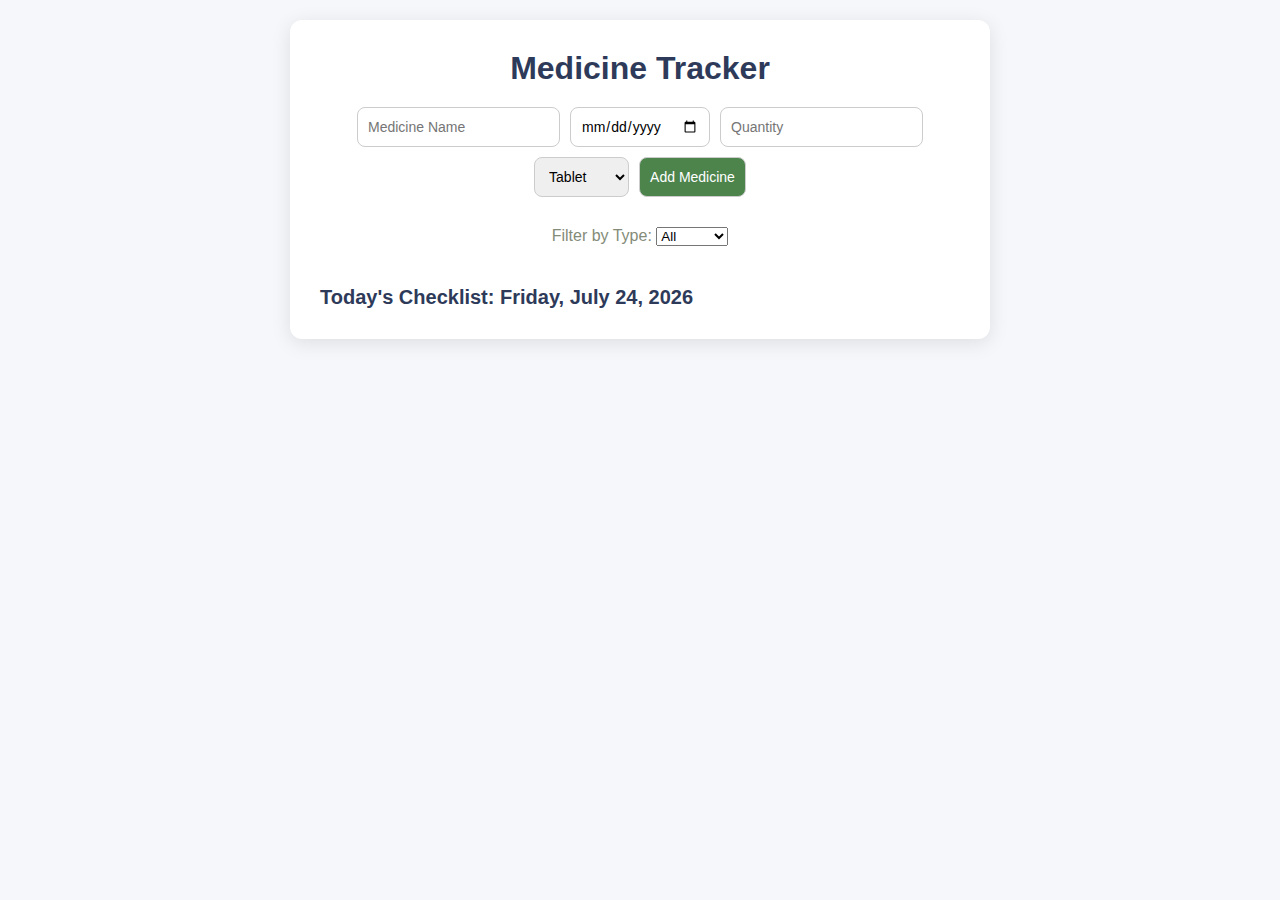
<file: index.html>
<!DOCTYPE html>
<html>
<head>

    <meta charset="UTF-8" />
    <meta name = "viewport" content="width=device-width,initial-scale=1.0">
    <title>Medicine Time Tracker</title>
    <link rel="stylesheet" href="style.css">
</head>
<body>
    <div class="container">
        <h1>Medicine Tracker</h1>
        <form id="medicineForm">
            <input type="text" id ="name" placeholder="Medicine Name" required />
            <input type="date" id ="expiry" required />
            <input type="number" id="quantity" placeholder="Quantity" min="1" required />
            <select id="type">
                <option value="Tablet">Tablet</option>
                <option value="Syrup">Syrup</option>
                <option value="Injection">Injection</option>
            </select>
            <button type="submit">Add Medicine</button>

        </form>
        <div class="filter-selection">
            <label for="filter">Filter by Type:</label>
            <select id="filter">
                <option value="All">All</option>
                <option value="Tablet">Tablet</option>
                <option value="Syrup">Syrup</option>
                <option value="Injection">Injection</option>
            </select>
        </div>
        <div class = "medicine-list" id="medicine-list"></div>
        <div class="daily-checklist">
            <h2 id="todayDate">Today's Checklist</h2>
            <ul id="checklist"></ul>
        </div> 
    </div>
    <script src="script.js"></script>
</body>
</html>
</file>
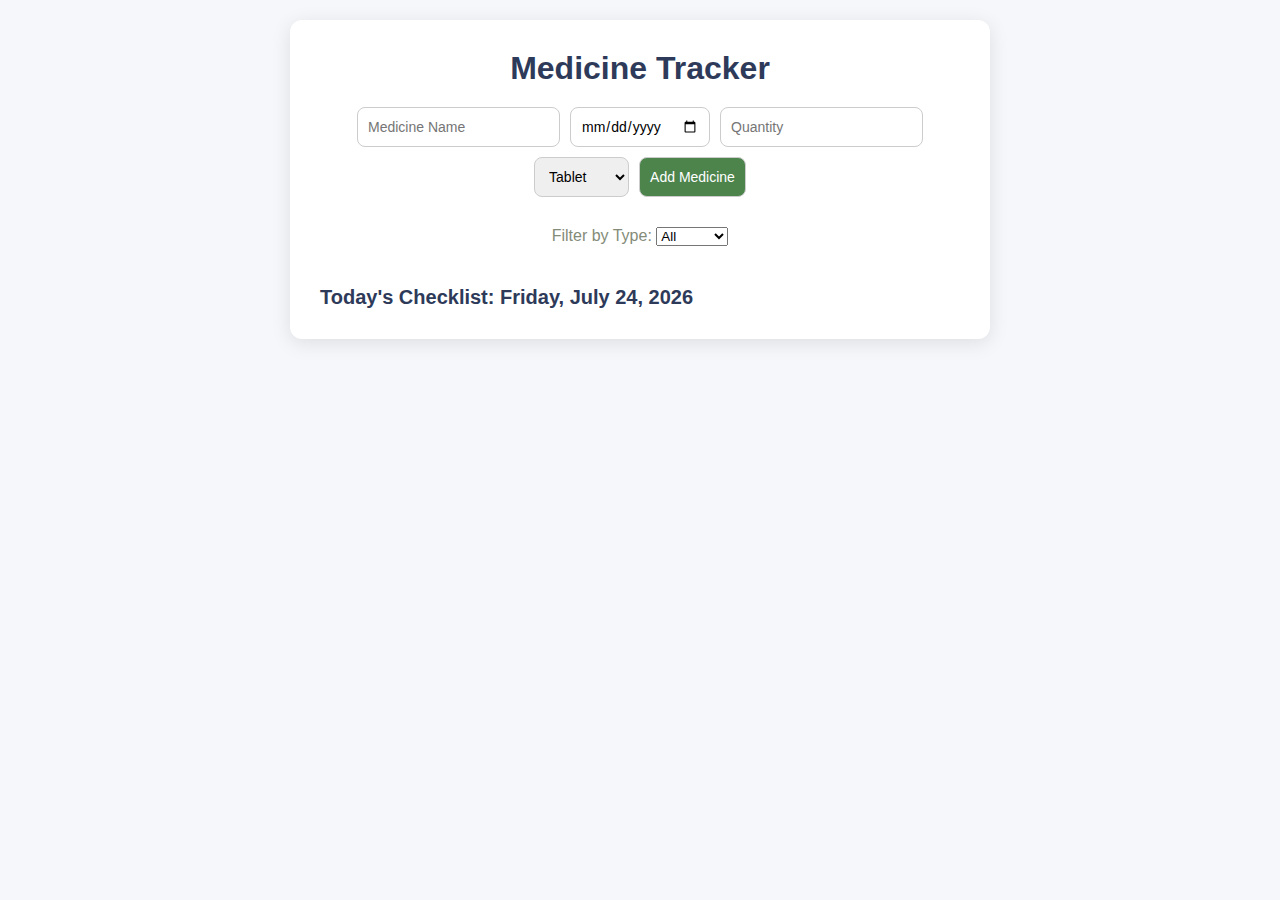
<file: demo/medicine-tracker-frontend/index.html>
<!DOCTYPE html>
<html>
<head>

    <meta charset="UTF-8" />
    <meta name = "viewport" content="width=device-width,initial-scale=1.0">
    <title>Medicine Time Tracker</title>
    <link rel="stylesheet" href="style.css">
</head>
<body>
    <div class="container">
        <h1>Medicine Tracker</h1>
        <form id="medicineForm">
            <input type="text" id ="name" placeholder="Medicine Name" required />
            <input type="date" id ="expiry" required />
            <input type="number" id="quantity" placeholder="Quantity" min="1" required />
            <select id="type">
                <option value="Tablet">Tablet</option>
                <option value="Syrup">Syrup</option>
                <option value="Injection">Injection</option>
            </select>
            <button type="submit">Add Medicine</button>

        </form>
        <div class="filter-selection">
            <label for="filter">Filter by Type:</label>
            <select id="filter">
                <option value="All">All</option>
                <option value="Tablet">Tablet</option>
                <option value="Syrup">Syrup</option>
                <option value="Injection">Injection</option>
            </select>
        </div>
        <div class = "medicine-list" id="medicine-list"></div>
        <div class="daily-checklist">
            <h2 id="todayDate">Today's Checklist</h2>
            <ul id="checklist"></ul>
        </div> 
    </div>
    <script src="script.js"></script>
</body>
</html>
</file>
<file: style.css>
*{
    margin:0;
    padding:0;
    box-sizing:border-box;
    font-family:'Segoe UI',sans-serif;
}
body{
    background: #f5f7fa;
    padding:20px;
    color:#848B79;
}
.container{
    max-width:700px;
    margin:auto;
    padding:30px;
    background-color: #fff;
    border-radius:12px;
    box-shadow:0 4px 20px rgba(0,0,0,0.1);
}
h1{
    text-align: center;
    margin-bottom:20px;
    color:#2e3a59;
}
h2{
    margin-top:40px;
    color:#2e3a59;
    font-size:20px;
}
form{
    display: flex;
    gap:10px;
    flex-wrap:wrap;
    justify-content: center;
    margin-bottom: 30px;
}
form input,
form select,
form button{
    padding:10px;
    font-size:14px;
    border:1px solid #ccc;
    border-radius:8px;
    outline: none;
}
form input focus,
form select:focus{
    border-color: #4c844c;
    box-shadow:0 0 5px rgba(76,132,255,0.3);
}
form button{
    background-color: #4c844c;
    color:white;
    cursor: pointer;
    transition:background 0.2s ease;
}
form button:hover{
   background-color: #3a6edc;
}
.medicine-card{
    border:1px solid #ddd;
    border-left: 6px solid #4c844c;
    padding: 15px;
    margin-bottom:15px ;
    border-radius: 8px;
    background: #f9fbff;
}
.medicine-card h3{
    margin-bottom:15px;
    color:#1d3557;
}
.medicine-card p{
    margin-bottom: 3px;
    font-size:14px;
}
.expired{
    color:#d9534f;
    font-weight: bold;
}
.daily-checklist ul{
    list-style-type: none;
    padding:0;
}
.daily-checklist li{
    margin-bottom:10px;
    background-color: #f0f4ff;
    padding:10px;
    border-radius:6px ;
    transition:0.3s ease;
}
.daily-checklist hover{
    background-color: #e2ebff;
}
.daily-checklist input{
    margin-right:8px;
    transform:scale(1.2);
}
.delete-button{
    background-color: #ff4d4d;
    color:rgb(255, 213, 47);
    border : none;
    padding : 6px 10px;
    margin-top:10px;
    border-radius: 6px;
    cursor:pointer;
    font-size: 13px;
    transition:background 0.2s;
}
.delete-button hover{
    background-color:#d9363e;
}
.filter-selection{
   margin:20px 0;
   text-align: center;
}
</file>
<file: demo/medicine-tracker-frontend/style.css>
*{
    margin:0;
    padding:0;
    box-sizing:border-box;
    font-family:'Segoe UI',sans-serif;
}
body{
    background: #f5f7fa;
    padding:20px;
    color:#848B79;
}
.container{
    max-width:700px;
    margin:auto;
    padding:30px;
    background-color: #fff;
    border-radius:12px;
    box-shadow:0 4px 20px rgba(0,0,0,0.1);
}
h1{
    text-align: center;
    margin-bottom:20px;
    color:#2e3a59;
}
h2{
    margin-top:40px;
    color:#2e3a59;
    font-size:20px;
}
form{
    display: flex;
    gap:10px;
    flex-wrap:wrap;
    justify-content: center;
    margin-bottom: 30px;
}
form input,
form select,
form button{
    padding:10px;
    font-size:14px;
    border:1px solid #ccc;
    border-radius:8px;
    outline: none;
}
form input focus,
form select:focus{
    border-color: #4c844c;
    box-shadow:0 0 5px rgba(76,132,255,0.3);
}
form button{
    background-color: #4c844c;
    color:white;
    cursor: pointer;
    transition:background 0.2s ease;
}
form button:hover{
   background-color: #3a6edc;
}
.medicine-card{
    border:1px solid #ddd;
    border-left: 6px solid #4c844c;
    padding: 15px;
    margin-bottom:15px ;
    border-radius: 8px;
    background: #f9fbff;
}
.medicine-card h3{
    margin-bottom:15px;
    color:#1d3557;
}
.medicine-card p{
    margin-bottom: 3px;
    font-size:14px;
}
.expired{
    color:#d9534f;
    font-weight: bold;
}
.daily-checklist ul{
    list-style-type: none;
    padding:0;
}
.daily-checklist li{
    margin-bottom:10px;
    background-color: #f0f4ff;
    padding:10px;
    border-radius:6px ;
    transition:0.3s ease;
}
.daily-checklist hover{
    background-color: #e2ebff;
}
.daily-checklist input{
    margin-right:8px;
    transform:scale(1.2);
}
.delete-button{
    background-color: #ff4d4d;
    color:rgb(255, 213, 47);
    border : none;
    padding : 6px 10px;
    margin-top:10px;
    border-radius: 6px;
    cursor:pointer;
    font-size: 13px;
    transition:background 0.2s;
}
.delete-button hover{
    background-color:#d9363e;
}
.filter-selection{
   margin:20px 0;
   text-align: center;
}
</file>
